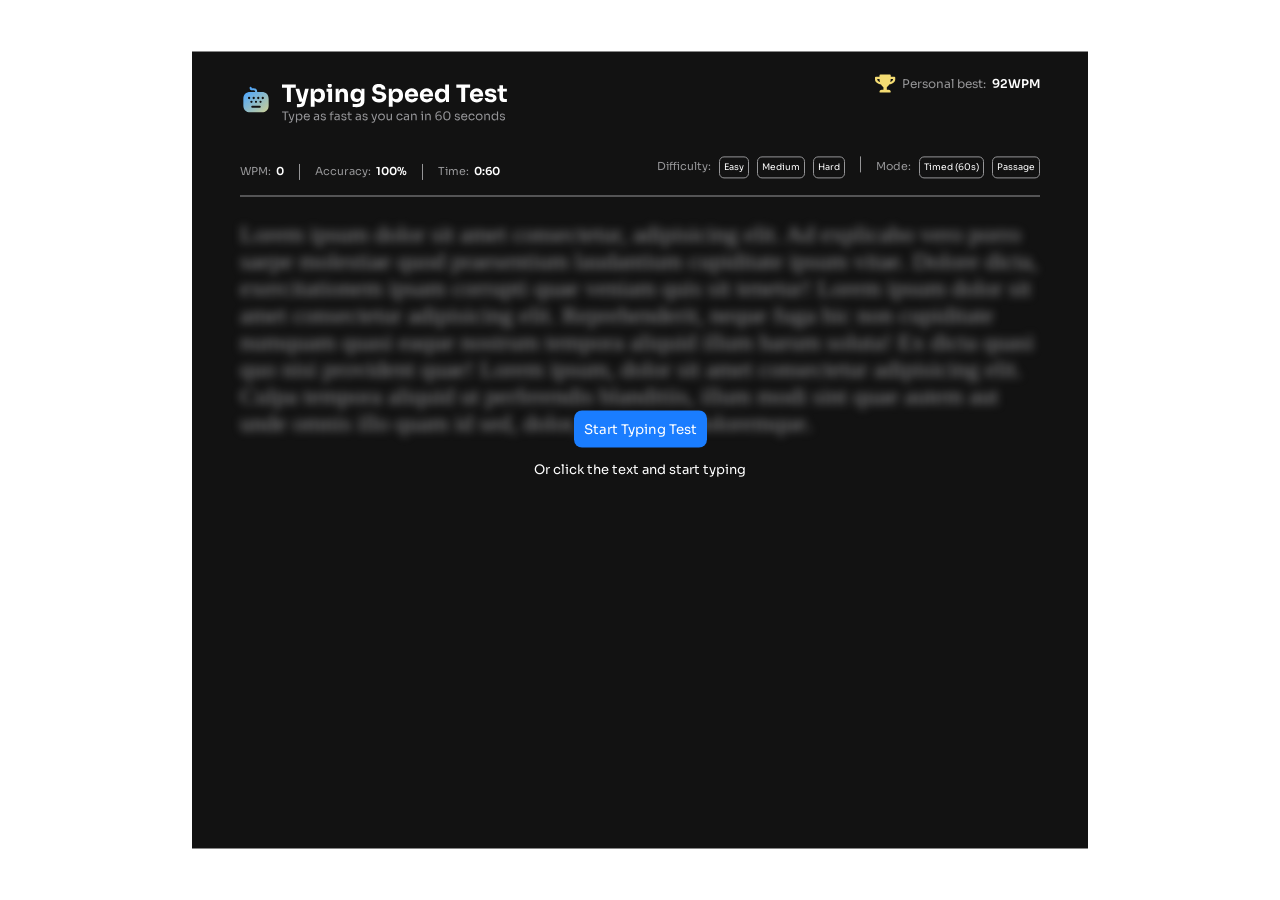
<file: index.html>
<!doctype html>
<html lang="en">
  <head>
    <meta charset="UTF-8" />
    <meta name="viewport" content="width=device-width, initial-scale=1.0" />
    <title>tst</title>
    <link rel="stylesheet" href="tst.css" />
    <link rel="icon" href="D'Armour.jpg">
  </head>
  <body>
    <div id="container">
      <div class="header">
        <span><img src="logo-large.svg" alt="" id="logoLarge"></span>
        <div class="pb">
            <img src="icon-personal-best.svg" alt="" id="pbL">
            <p id="pb"> Personal best:<p id="pbO">92WPM</p></p>
        </div>
      </div>
      <div class="menubar">
        <div class="stats">
            <p class="stat">WPM: <p class="statO">0</p></p>
            <p class="vl"></p>
            <p class="stat">Accuracy: <p class="statO">100%</p></p>
            <p class="vl"></p>
            <p class="stat">Time: <p class="statO" id="countdown">0:60</p></p>
        </div>
        <div class="mbL">
            <div class="difficulty">
                Difficulty:
                <button class="difB"  id="easy">Easy</button>
                <button class="difB"  id="medium">Medium</button>
                <button class="difB"  id="hard">Hard</button>
            </div>
            <div class="vl"></div>
            <div class="mode">
                Mode:
                <button class="modeB"  id="timed">Timed (60s)</button>
                <button class="modeB"  id="passage">Passage</button>
            </div>
        </div>

      </div>
      <div id="hr"></div>
      <div id="start">
        <p id="blurredText"  class="startB">
          Lorem ipsum dolor sit amet consectetur, adipisicing elit. Ad explicabo
          vero porro saepe molestiae quod praesentium laudantium cupiditate
          ipsum vitae. Dolore dicta, exercitationem ipsam corrupti quae veniam
          quis sit tenetur! Lorem ipsum dolor sit amet consectetur adipisicing
          elit. Reprehenderit, neque fuga hic non cupiditate numquam quasi eaque
          nostrum tempora aliquid illum harum soluta! Ex dicta quasi quo nisi
          provident quae! Lorem ipsum, dolor sit amet consectetur adipisicing
          elit. Culpa tempora aliquid ut perferendis blanditiis, illum modi sint
          quae autem aut unde omnis illo quam id sed, dolor, totam esse
          doloremque.
        </p>
        <div id="innerStart">
          <button id="startB"  class="startB">Start Typing Test</button>
          <p id="startIns">Or click the text and start typing</p>
        </div>
      </div>
    </div>
    <script src="test.js"></script>
  </body>
</html>
</file>
<file: tst.css>
body{
    display: flex;

    color: hsl(0, 0%, 100%);
}
#container{
    position: absolute;
    top: 50%;
    left: 50%;
    transform: translate(-50%,-50%);
    background-color: hsl(0, 0%, 7%);
    min-height: 85lvh;
    min-width: 800px;
    padding-top: 2rem;
    padding-left: 3rem;
    padding-right: 3rem;
}
.header{
    display: flex;
    position: relative;
}
#logoLarge{
    flex: 1;
}
.pb{
    flex:1;
    right: 0px;
    position: absolute;
    display: flex;
    transform: translateY(-50%);
    font-family: variable;
    color: hsl(240, 1%, 59%);
    font-size: 12px;
}
#pbL, #pb{
    margin-right: 6px;
}
@font-face {
    font-family: bold;
    src: url(static/Sora-Bold.ttf);
}
#pbO{
    font-family: semibold;
    color: white;
}
@font-face {
    font-family: regular;
    src: url(static/Sora-Regular.ttf);
}
@font-face {
    font-family: semibold;
    src: url(static/Sora-SemiBold.ttf);
}
@font-face {
    font-family: variable;
    src: url(Sora-VariableFont_wght.ttf);
}
.menubar{
    margin-top: 30px;
    display: flex;
    position: relative;
    font-size: 11px;

}
.stats{
    display: flex;
    transform: translateY(-12%);
}
.stat{
    margin-right: 5px;
    font-family: variable;
    color: hsl(240, 1%, 59%);
}
.statO{
    font-family: semibold;
}
.mbL{
    position: absolute;
    right: 0;
    display: flex;
    font-family: regular;
    color: hsl(240, 1%, 59%);
    transform: translateY(-5%);
}
.difB,.modeB{
    background-color: hsl(0, 0%, 7%);
    border: 1px solid hsl(240, 1%, 59%);
    border-radius: 5px;
    margin-left: 5px;
    color: white;
    font-weight: 400;
    padding: 4px;
    font-family: regular;
    font-size: 9px;
    cursor: pointer;
}
.difB:hover,.modeB:hover{
    color: hsl(214, 100%, 55%);
    border-color: hsl(214, 100%, 55%);
}
.difB:focus,.modeB:focus{
    outline: 2px solid hsl(214, 100%, 55%);
    outline-offset: 2px;
}
.vl{
    height: 1rem;
    width: 0px;
    border: 0.1px solid hsl(240, 1%, 59%);
    border-left-width: 0px;
    border-top-width: 0px;
    border-bottom-width: 0px;
    margin-left: 15px;
    margin-right: 15px;
}
#hr{
    margin-top: 0px;
    color: blue;
    min-width: 100%;
    height: 0px;
    border-top: 1px solid hsl(240, 1%, 59%);
}
#blurredText{
    filter: blur(4px);
    color:hsl(240, 1%, 59%) ;
    position: relative;
    font-size: 1.5rem;
}
#innerStart{
    position: absolute;
    top: 50%;
    left: 50%;
    transform: translate(-50%,-50%);
    display: flex;
    flex-direction: column;
    align-items: center;
    font-family: regular;
    font-size: 13px;
}

#startB{
    background-color: hsl(214, 100%, 55%);
    color: white;
    border: none;
    border-radius: 8px;
    padding: 10px;
    cursor: pointer;
    font-family: regular;
}
#startB:hover{
    background-color: hsl(210, 100%, 65%);
}
#startB:focus{
    outline: 2px solid hsl(214, 100%, 55%);
    outline-offset: 2px;
}
</file>
<file: started.css>
body{
    display: flex;

    color: hsl(0, 0%, 100%);
}
#container{
    position: absolute;
    top: 50%;
    left: 50%;
    transform: translate(-50%,-50%);
    background-color: hsl(0, 0%, 7%);
    min-height: 85lvh;
    min-width: 800px;
    padding-top: 2rem;
    padding-left: 3rem;
    padding-right: 3rem;
}
.header{
    display: flex;
    position: relative;
}
#logoLarge{
    flex: 1;
}
.pb{
    flex:1;
    right: 0px;
    position: absolute;
    display: flex;
    transform: translateY(-50%);
    font-family: variable;
    color: hsl(240, 1%, 59%);
    font-size: 12px;
}
#pbL, #pb{
    margin-right: 6px;
}
@font-face {
    font-family: bold;
    src: url(static/Sora-Bold.ttf);
}
#pbO{
    font-family: semibold;
    color: white;
}
@font-face {
    font-family: regular;
    src: url(static/Sora-Regular.ttf);
}
@font-face {
    font-family: semibold;
    src: url(static/Sora-SemiBold.ttf);
}
@font-face {
    font-family: variable;
    src: url(Sora-VariableFont_wght.ttf);
}
.menubar{
    margin-top: 30px;
    display: flex;
    position: relative;
    font-size: 11px;

}
.stats{
    display: flex;
    transform: translateY(-12%);
}
.stat{
    margin-right: 5px;
    font-family: variable;
    color: hsl(240, 1%, 59%);
}
.statO{
    font-family: semibold;
}
#statA{
    color: hsl(354, 63%, 57%);
    font-family: bold;
    font-size: 12px;
}
#statT{
    color: hsl(49, 85%, 70%);
    font-family: bold;
    font-size: 12px;
}
.mbL{
    position: absolute;
    right: 0;
    display: flex;
    font-family: regular;
    color: hsl(240, 1%, 59%);
    transform: translateY(-5%);
}
.difB,.modeB{
    background-color: hsl(0, 0%, 7%);
    border: 1px solid hsl(240, 1%, 59%);
    border-radius: 5px;
    margin-left: 5px;
    color: white;
    font-weight: 400;
    padding: 4px;
    font-family: regular;
    font-size: 9px;
    cursor: pointer;
}
.difB:hover,.modeB:hover{
    color: hsl(214, 100%, 55%);
    border-color: hsl(214, 100%, 55%);
}
.difB:focus,.modeB:focus{
    outline: 2px solid hsl(214, 100%, 55%);
    outline-offset: 2px;
}
.vl{
    height: 1rem;
    width: 0px;
    border: 0.1px solid hsl(240, 1%, 59%);
    border-left-width: 0px;
    border-top-width: 0px;
    border-bottom-width: 0px;
    margin-left: 15px;
    margin-right: 15px;
}
#hr{
    margin-top: 0px;
    color: blue;
    min-width: 100%;
    height: 0px;
    border-top: 1px solid hsl(240, 1%, 59%);
}
#start2{
    font-family: regular;
    
}
#restart{
    position: absolute;
    left: 50%;
    transform: translateX(-50%);
    margin-top: 1.5rem;
    background-color: hsl(240, 3%, 46%);
    color: white;
    border: none;
    border-radius: 6px;
    padding: 8px;
    font-family: variable;
    cursor: pointer;
    font-size: 11px;
}
#start2 span.correct{
    color: hsl(140, 63%, 57%);
}
#start2 span.wrong{
    color: hsl(354, 63%, 57%);
    
}
#start2 span.idle{
    color: white;
}
#start2 span.cursor{
    outline: 0px solid hsl(240, 1%, 59%);
    padding: 1px;
    background-color: hsla(240, 1%, 59%, 0.637);
    border: none;
    border-radius: 3px;
    border-color: transparent;
}
input{
    visibility: hidden;
    pointer-events: none;
    
}
</file>
